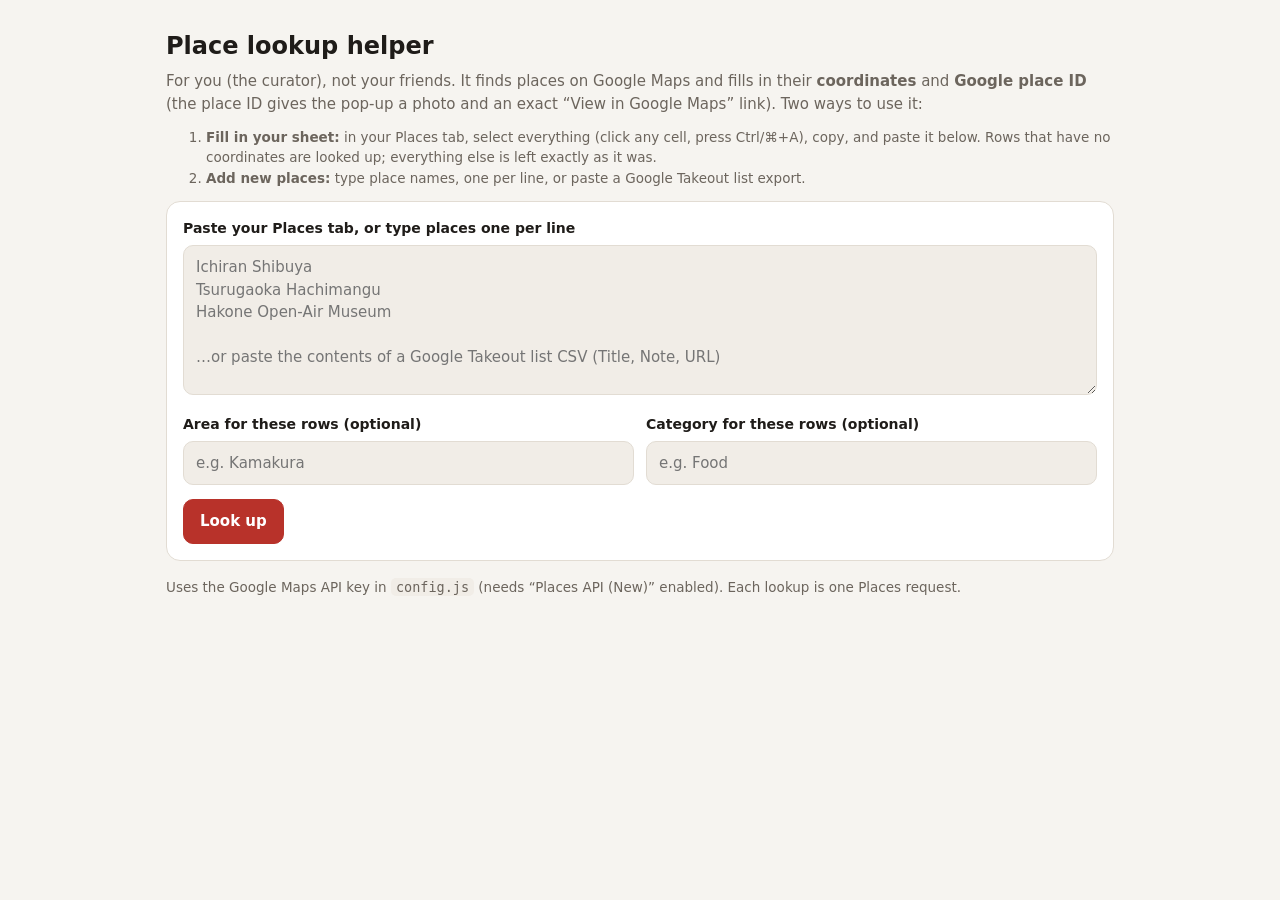
<file: tools/lookup.html>
<!doctype html>
<html lang="en">
<head>
  <meta charset="utf-8">
  <meta name="viewport" content="width=device-width, initial-scale=1">
  <title>Place Lookup Helper</title>
  <meta name="robots" content="noindex">
  <style>
    :root { --bg:#f6f4f0; --surface:#fff; --surface-2:#f1ede7; --text:#1f1c19; --muted:#6c655d; --border:#e2dcd3; --accent:#b8322a; --accent-ink:#fff; color-scheme: light; }
    @media (prefers-color-scheme: dark) { :root { --bg:#151413; --surface:#1e1c1a; --surface-2:#282522; --text:#f3efe9; --muted:#a8a097; --border:#3a3631; --accent:#e5604f; --accent-ink:#1a0f0d; color-scheme: dark; } }
    * { box-sizing: border-box; }
    [hidden] { display: none !important; }
    body { margin: 0; background: var(--bg); color: var(--text); font: 15px/1.5 system-ui, -apple-system, "Segoe UI", Roboto, "Hiragino Sans", sans-serif; }
    main { max-width: 980px; margin: 0 auto; padding: 28px 16px 60px; }
    h1 { font-size: 24px; margin: 0 0 6px; }
    p.lead { color: var(--muted); margin: 0 0 20px; }
    .panel { background: var(--surface); border: 1px solid var(--border); border-radius: 14px; padding: 16px; margin-bottom: 16px; }
    label { font-weight: 600; font-size: 14px; display: block; margin-bottom: 6px; }
    textarea, input { width: 100%; font: inherit; color: inherit; background: var(--surface-2); border: 1px solid var(--border); border-radius: 10px; padding: 10px 12px; }
    textarea { min-height: 150px; resize: vertical; }
    .row { display: grid; grid-template-columns: 1fr 1fr; gap: 12px; margin-top: 12px; }
    .btn { font: inherit; font-weight: 600; border-radius: 10px; padding: 10px 16px; border: 1px solid var(--border); background: var(--surface); color: inherit; cursor: pointer; }
    .btn.primary { background: var(--accent); border-color: var(--accent); color: var(--accent-ink); }
    .btn:disabled { opacity: .55; cursor: default; }
    .actions { display: flex; gap: 10px; align-items: center; margin-top: 14px; flex-wrap: wrap; }
    .muted { color: var(--muted); font-size: 13.5px; }
    .table-wrap { overflow-x: auto; }
    table { width: 100%; border-collapse: collapse; font-size: 14px; }
    th, td { text-align: left; padding: 8px 8px; border-bottom: 1px solid var(--border); vertical-align: top; }
    th { font-size: 12px; text-transform: uppercase; letter-spacing: .05em; color: var(--muted); }
    td select { font: inherit; color: inherit; background: var(--surface-2); border: 1px solid var(--border); border-radius: 8px; padding: 4px 6px; max-width: 360px; width: 100%; }
    .bad { color: var(--accent); font-weight: 600; }
    code { background: var(--surface-2); padding: 1px 5px; border-radius: 5px; }
    a { color: inherit; }
    @media (max-width: 640px) { .row { grid-template-columns: 1fr; } }
  </style>
</head>
<body>
<main>
  <h1>Place lookup helper</h1>
  <p class="lead">For you (the curator), not your friends. It finds places on Google Maps and fills in their <b>coordinates</b> and <b>Google place ID</b> (the place ID gives the pop-up a photo and an exact “View in Google Maps” link). Two ways to use it:</p>
  <ol class="muted" style="margin-top:-8px">
    <li><b>Fill in your sheet:</b> in your Places tab, select everything (click any cell, press Ctrl/⌘+A), copy, and paste it below. Rows that have no coordinates are looked up; everything else is left exactly as it was.</li>
    <li><b>Add new places:</b> type place names, one per line, or paste a Google Takeout list export.</li>
  </ol>

  <div class="panel">
    <label for="input">Paste your Places tab, or type places one per line</label>
    <textarea id="input" placeholder="Ichiran Shibuya&#10;Tsurugaoka Hachimangu&#10;Hakone Open-Air Museum&#10;&#10;…or paste the contents of a Google Takeout list CSV (Title, Note, URL)"></textarea>
    <div class="row" id="newRowFields">
      <div><label for="area">Area for these rows (optional)</label><input id="area" placeholder="e.g. Kamakura"></div>
      <div><label for="category">Category for these rows (optional)</label><input id="category" placeholder="e.g. Food"></div>
    </div>
    <label style="display:flex;gap:8px;align-items:center;font-weight:500;margin-top:12px" id="onlyShownWrap" hidden>
      <input type="checkbox" id="onlyShown" checked style="width:auto"> Only look up rows whose <code>show</code> column isn’t “no” (saves lookups)
    </label>
    <div class="actions">
      <button class="btn primary" id="go" type="button">Look up</button>
      <span class="muted" id="status"></span>
    </div>
  </div>

  <div class="panel" id="resultsPanel" hidden>
    <div class="table-wrap">
      <table>
        <thead><tr><th>You typed</th><th>Best match (change if wrong)</th><th>Coordinates</th></tr></thead>
        <tbody id="results"></tbody>
      </table>
    </div>
    <div class="actions">
      <button class="btn primary" id="copy" type="button">Copy rows for Google Sheets</button>
      <span class="muted" id="pasteHint">Then click cell <b>A</b> of the first empty row in your Places tab and paste. Fill in the blanks (type, description, notes…) afterwards.</span>
    </div>
    <textarea id="output" readonly style="margin-top:12px;min-height:90px;font-family:ui-monospace,Menlo,Consolas,monospace;font-size:12.5px"></textarea>
  </div>

  <p class="muted">Uses the Google Maps API key in <code>config.js</code> (needs “Places API (New)” enabled). Each lookup is one Places request.</p>
</main>

<script>document.write('<script src="../config.js?v=' + Date.now() + '"><\/script>');</script>
<script>
(() => {
  'use strict';
  const cfg = window.TRIP_CONFIG || {};
  const $ = (s) => document.querySelector(s);
  // Same column order as data/places.csv
  const COLUMNS = ['name', 'area', 'category', 'type', 'coordinates', 'place_id', 'top_pick', 'description', 'notes', 'photo', 'media', 'maps_url'];
  const JAPAN = { north: 45.8, south: 24.0, east: 154.0, west: 122.8 };
  let rows = [];
  let sheet = null; // "fill in" mode: { header, body, idx }

  function parseCSV(text, sep = ',') {
    const out = []; let row = []; let f = ''; let q = false;
    const s = text.replace(/^\uFEFF/, '');
    for (let i = 0; i < s.length; i++) {
      const c = s[i];
      if (q) { if (c === '"') { if (s[i + 1] === '"') { f += '"'; i++; } else q = false; } else f += c; }
      else if (c === '"' && f === '') q = true;
      else if (c === sep) { row.push(f); f = ''; }
      else if (c === '\n') { row.push(f); out.push(row); row = []; f = ''; }
      else if (c !== '\r') f += c;
    }
    if (f !== '' || row.length) { row.push(f); out.push(row); }
    return out;
  }

  const normKey = (k) => String(k).trim().toLowerCase().replace(/[^a-z0-9]+/g, '_').replace(/^_+|_+$/g, '');
  const looksLikeSheet = (text) => { const first = text.split('\n')[0].toLowerCase(); return first.includes('\t') && first.split('\t').map(normKey).includes('name'); };

  function readInput() {
    sheet = null;
    const text = $('#input').value.replace(/\s+$/, '');
    if (!text.trim()) return [];
    if (looksLikeSheet(text)) { // pasted from the Places tab
      const table = parseCSV(text, '\t');
      const header = table[0];
      const keys = header.map(normKey);
      const col = (...names) => names.map((n) => keys.indexOf(n)).find((i) => i >= 0);
      const idx = { name: col('name', 'title'), area: col('area'), coordinates: col('coordinates', 'coords'), lat: col('lat', 'latitude'),
        lng: col('lng', 'lon', 'longitude'), place_id: col('place_id'), show: col('show', 'keep', 'include') };
      if (idx.coordinates === undefined && (idx.lat === undefined || idx.lng === undefined)) { header.push('coordinates'); idx.coordinates = header.length - 1; }
      if (idx.place_id === undefined) { header.push('place_id'); idx.place_id = header.length - 1; }
      const body = table.slice(1).map((r) => { const x = r.slice(); while (x.length < header.length) x.push(''); return x; });
      sheet = { header, body, idx };
      const only = $('#onlyShown').checked;
      const items = [];
      body.forEach((r, ri) => {
        const name = (r[idx.name] || '').trim();
        const has = idx.coordinates !== undefined ? (r[idx.coordinates] || '').trim() : ((r[idx.lat] || '').trim() && (r[idx.lng] || '').trim());
        const off = idx.show !== undefined && /^(n|no|false|0|off|hide)$/i.test((r[idx.show] || '').trim());
        if (!name || name.startsWith('#') || has || (only && off)) return;
        const area = idx.area !== undefined ? (r[idx.area] || '').replace(/[·•]/g, ' ').replace(/\s+/g, ' ').trim() : '';
        items.push({ query: area && area.toLowerCase() !== 'other' ? `${name}, ${area}` : name, notes: '', row: ri });
      });
      return items;
    }
    const first = text.split('\n')[0].toLowerCase();
    if (first.includes('title') && first.includes('url')) { // Google Takeout "Saved" list
      const table = parseCSV(text);
      const head = table[0].map((x) => x.trim().toLowerCase());
      const ti = head.indexOf('title'); const ni = head.indexOf('note');
      return table.slice(1).filter((r) => (r[ti] || '').trim())
        .map((r) => ({ query: r[ti].trim(), notes: ni >= 0 ? (r[ni] || '').trim() : '' }));
    }
    return text.split('\n').map((l) => l.trim()).filter(Boolean).map((query) => ({ query, notes: '' }));
  }

  const sleep = (ms) => new Promise((r) => setTimeout(r, ms));
  // One cell for pasting into Google Sheets (quoted if it holds a tab, line break or quote).
  const cell = (v) => { const s = String(v == null ? '' : v); return /[\t\n"]/.test(s) ? `"${s.replace(/"/g, '""')}"` : s; };
  const tidy = (v) => String(v == null ? '' : v).replace(/[\t\r\n]+/g, ' ').trim();

  function loadMaps() {
    return new Promise((resolve, reject) => {
      if (window.google && google.maps && google.maps.importLibrary) { resolve(); return; }
      window.__lookupReady = resolve;
      window.gm_authFailure = () => { $('#status').innerHTML = '<span class="bad">Google refused the API key — check config.js and that this site address is allowed for the key.</span>'; };
      const p = new URLSearchParams({ key: cfg.googleMapsApiKey, v: 'weekly', loading: 'async', callback: '__lookupReady', language: cfg.language || 'en', region: cfg.region || 'JP' });
      const s = document.createElement('script');
      s.src = `https://maps.googleapis.com/maps/api/js?${p}`;
      s.onerror = () => reject(new Error('Google Maps could not load.'));
      document.head.append(s);
    });
  }

  function render() {
    const tbody = $('#results');
    tbody.replaceChildren(...rows.map((r, i) => {
      const tr = document.createElement('tr');
      const tdQ = document.createElement('td'); tdQ.textContent = r.query;
      const tdM = document.createElement('td'); const tdC = document.createElement('td');
      if (r.error) { tdM.innerHTML = '<span class="bad"></span>'; tdM.firstChild.textContent = r.error; }
      else if (!r.candidates.length) { tdM.innerHTML = '<span class="bad">Not found — try adding the city</span>'; }
      else {
        const sel = document.createElement('select');
        r.candidates.forEach((c, ci) => {
          const o = document.createElement('option');
          o.value = ci; o.textContent = `${c.name} — ${c.address}${c.kind ? ` (${c.kind})` : ''}`;
          sel.append(o);
        });
        const skip = document.createElement('option'); skip.value = -1; skip.textContent = '— None of these (leave blank) —'; sel.append(skip);
        sel.value = r.choice;
        sel.addEventListener('change', () => { r.choice = Number(sel.value); render(); });
        tdM.append(sel);
        const c = r.candidates[r.choice];
        if (c) { const a = document.createElement('a'); a.href = c.url; a.target = '_blank'; a.rel = 'noopener'; a.textContent = `${c.lat.toFixed(5)}, ${c.lng.toFixed(5)} ↗`; tdC.append(a); }
      }
      tr.append(tdQ, tdM, tdC);
      return tr;
    }));
    if (sheet) {
      // The whole tab back, with only the empty location cells filled in.
      const { header, body, idx } = sheet;
      const out = body.map((r) => r.slice());
      rows.forEach((r) => {
        if (!r.candidates || !r.candidates.length || r.choice < 0) return;
        const c = r.candidates[r.choice]; const target = out[r.row];
        if (idx.coordinates !== undefined) target[idx.coordinates] = `${c.lat.toFixed(6)}, ${c.lng.toFixed(6)}`;
        else { target[idx.lat] = c.lat.toFixed(6); target[idx.lng] = c.lng.toFixed(6); }
        if (!(target[idx.place_id] || '').trim()) target[idx.place_id] = c.id;
      });
      $('#output').value = [header, ...out].map((r) => r.map(cell).join('\t')).join('\n');
      $('#pasteHint').innerHTML = 'Then click cell <b>A1</b> of your Places tab and paste. It puts back the same rows, with the missing locations filled in.';
    } else {
      $('#output').value = rows.filter((r) => r.candidates && r.candidates.length && r.choice >= 0).map((r) => {
        const c = r.candidates[r.choice];
        const v = { name: c.name, area: $('#area').value, category: $('#category').value, coordinates: `${c.lat.toFixed(6)}, ${c.lng.toFixed(6)}`, place_id: c.id, notes: r.notes };
        return COLUMNS.map((k) => tidy(v[k])).join('\t');
      }).join('\n');
      $('#pasteHint').innerHTML = 'Then click cell <b>A</b> of the first empty row in your Places tab and paste. Fill in the blanks (type, description, notes…) afterwards.';
    }
    $('#resultsPanel').hidden = !rows.length;
  }

  $('#go').addEventListener('click', async () => {
    const items = readInput();
    if (!items.length) { $('#status').textContent = sheet ? 'Every row already has a location — nothing to look up.' : 'Type at least one place.'; return; }
    if (!String(cfg.googleMapsApiKey || '').trim()) { $('#status').innerHTML = '<span class="bad">Add your Google Maps API key to config.js first (README → Step 1).</span>'; return; }
    $('#go').disabled = true;
    try {
      await loadMaps();
      const { Place } = await google.maps.importLibrary('places');
      rows = [];
      for (let i = 0; i < items.length; i++) {
        $('#status').textContent = `Looking up ${i + 1} of ${items.length}…`;
        const it = { ...items[i], candidates: [], choice: 0 };
        try {
          const { places } = await Place.searchByText({
            textQuery: it.query,
            fields: ['id', 'displayName', 'formattedAddress', 'location', 'googleMapsURI', 'primaryTypeDisplayName'],
            maxResultCount: 3,
            locationRestriction: JAPAN,
            language: cfg.language || 'en',
            region: (cfg.region || 'JP').toLowerCase(),
          });
          it.candidates = (places || []).filter((p) => p.location).map((p) => ({
            id: p.id, name: p.displayName || it.query, address: p.formattedAddress || '', kind: p.primaryTypeDisplayName || '',
            lat: p.location.lat(), lng: p.location.lng(), url: p.googleMapsURI || `https://www.google.com/maps/search/?api=1&query=${encodeURIComponent(it.query)}&query_place_id=${p.id}`,
          }));
        } catch (e) {
          const msg = String(e.message || e);
          it.error = /referr?er|PERMISSION_DENIED/i.test(msg)
            ? 'Blocked by the API key settings. Your API key’s website restriction must allow https://chainmailchan.github.io/* (the whole site, not just this folder).'
            : `Lookup failed: ${msg}`;
        }
        rows.push(it);
        render();
        await sleep(150);
      }
      const found = rows.filter((r) => r.candidates.length).length;
      $('#status').textContent = `Done — found ${found} of ${rows.length}. Check each match (especially chains with several branches), then copy.`;
    } catch (e) {
      $('#status').innerHTML = '<span class="bad"></span>';
      $('#status').firstChild.textContent = e.message || String(e);
    } finally { $('#go').disabled = false; }
  });

  $('#input').addEventListener('input', () => {
    const isSheet = looksLikeSheet($('#input').value);
    $('#newRowFields').hidden = isSheet; $('#onlyShownWrap').hidden = !isSheet;
  });
  $('#area').addEventListener('input', render);
  $('#category').addEventListener('input', render);
  $('#copy').addEventListener('click', async () => {
    const out = $('#output');
    try { await navigator.clipboard.writeText(out.value); $('#copy').textContent = 'Copied ✓'; }
    catch { out.select(); document.execCommand('copy'); $('#copy').textContent = 'Copied ✓'; }
    setTimeout(() => { $('#copy').textContent = 'Copy rows for Google Sheets'; }, 1800);
  });
})();
</script>
</body>
</html>
</file>
